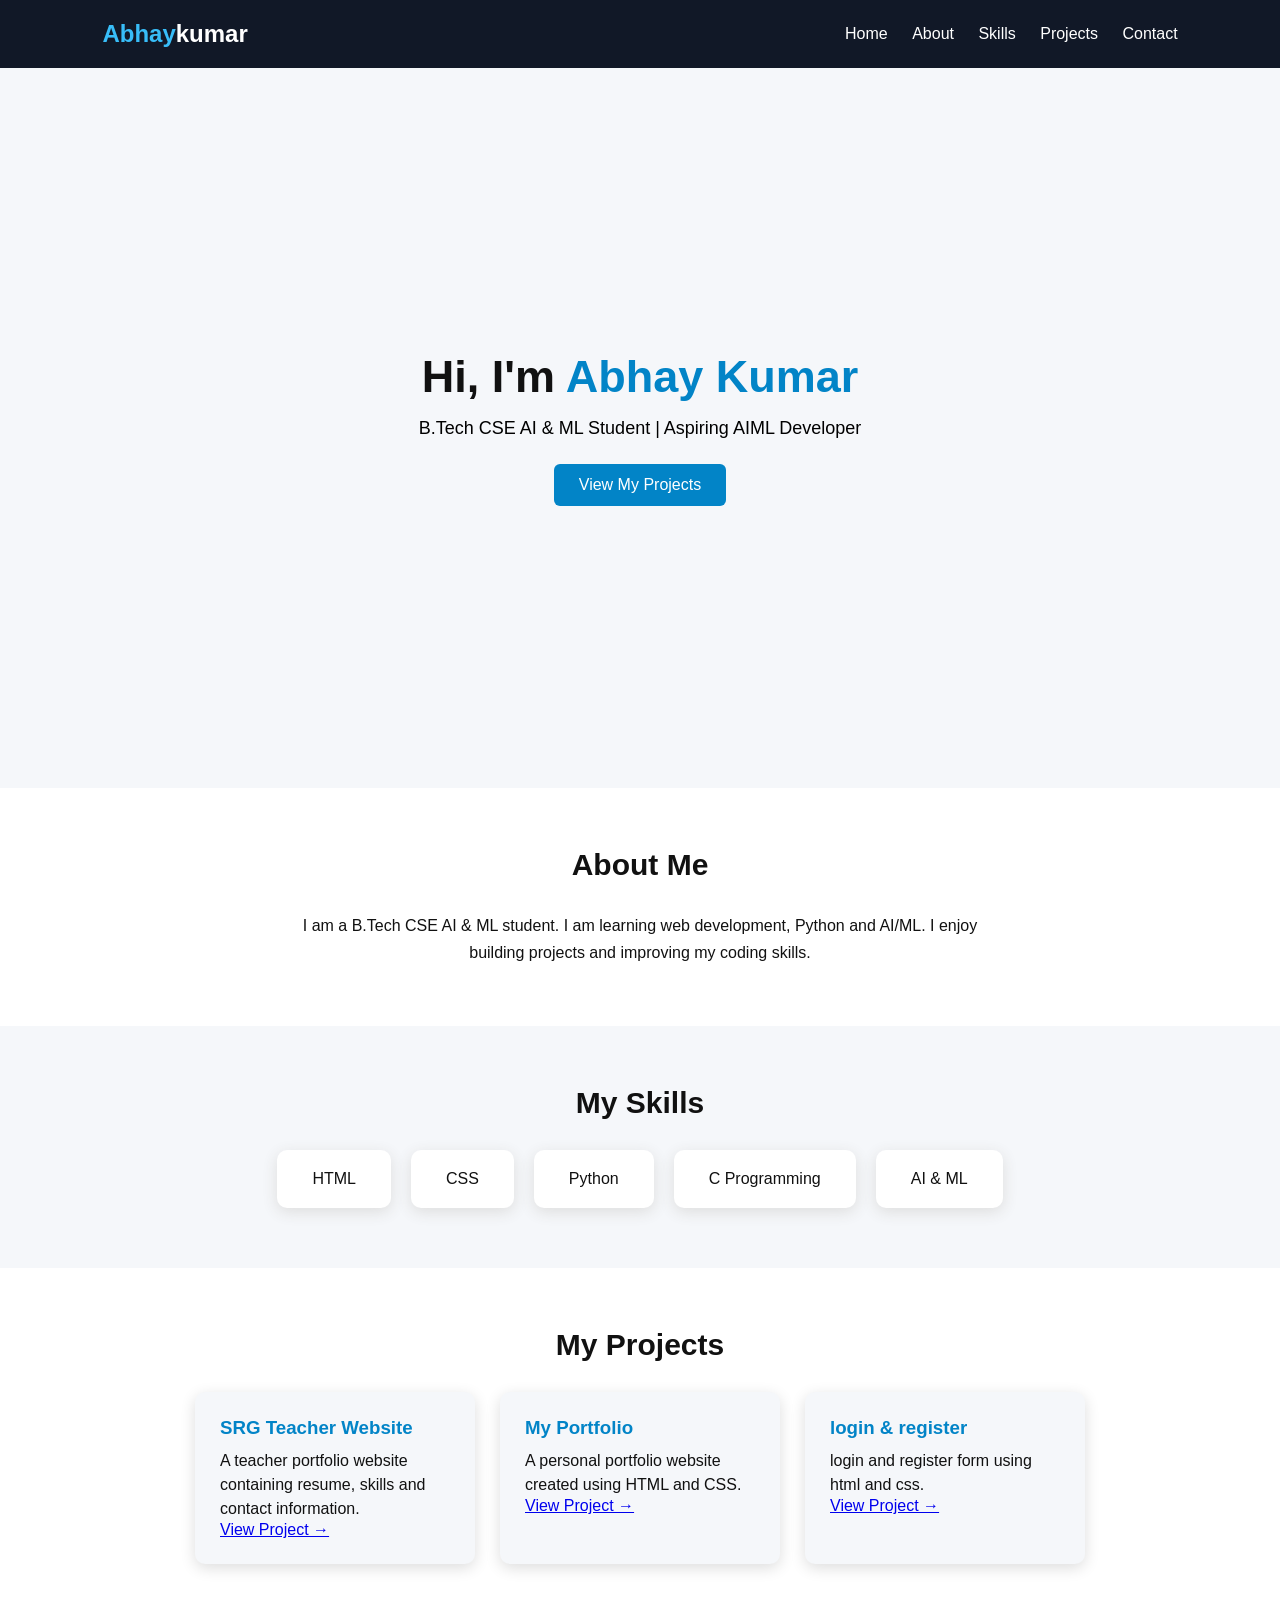
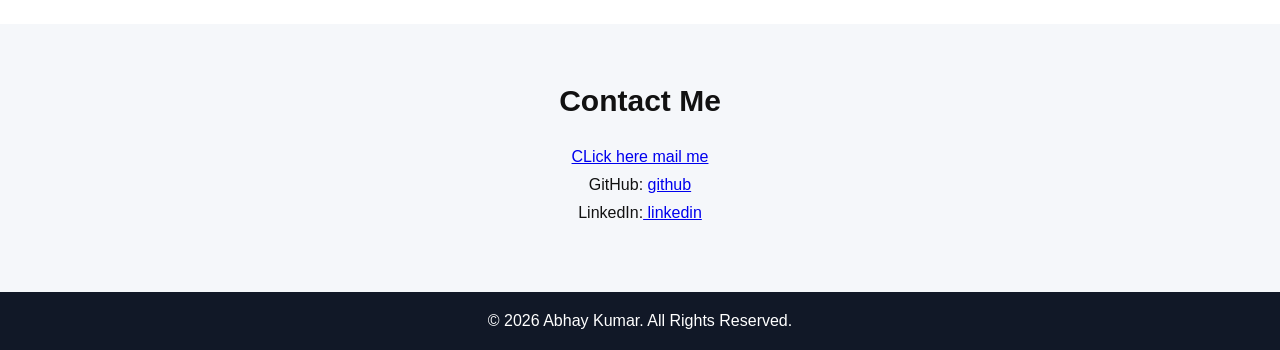
<file: index.html>
<!DOCTYPE html>
<html lang="en">
<head>
    <meta charset="UTF-8">
    <meta name="viewport" content="width=device-width, initial-scale=1.0">
    <title>Abhay Kumar | Portfolio</title>

    <link rel="stylesheet" href="ak.css">
</head>

<body>

    
    <header>
        <h2>Abhay<span>kumar</span></h2>

        <nav>
            <a href="#home">Home</a>
            <a href="#about">About</a>
            <a href="#skills">Skills</a>
            <a href="#projects">Projects</a>
            <a href="#contact">Contact</a>
        </nav>
    </header>


    
    <section class="home" id="home">
        <div>
            <h1>Hi, I'm <span>Abhay Kumar</span></h1>

            <p>
                B.Tech CSE AI & ML Student | Aspiring AIML Developer
            </p>

            <a href="#projects" class="btn">View My Projects</a>
        </div>
    </section>


    
    <section class="about" id="about">
        <h2>About Me</h2>

        <p>
            I am a B.Tech CSE AI & ML student.
            I am learning web development, Python and AI/ML.
            I enjoy building projects and improving my coding skills.
        </p>
    </section>


    
    <section id="skills">
        <h2>My Skills</h2>

        <div class="skills-container">

            <div class="skill">HTML</div>

            <div class="skill">CSS</div>

            <div class="skill">Python</div>

            <div class="skill">C Programming</div>

            <div class="skill">AI & ML</div>

        </div>
    </section>


    
    <section class="projects" id="projects">

        <h2>My Projects</h2>

        <div class="project-container">

            <div class="project">
                <h3>SRG Teacher Website</h3>

                <p>
                    A teacher portfolio website containing
                    resume, skills and contact information.
                </p>
                 <a href="./projects.html" class="project-link">
                    View Project →
                </a>
            </div>


            <div class="project">
                <h3>My Portfolio</h3>

                <p>
                    A personal portfolio website created
                    using HTML and CSS.
                </p>
                <a href="file:///C:/Users/HP/Downloads/assignment1/abhay/index2.html#projects" class="project-link">
                    View Project →
                </a>
            </div>


            <div class="project">
                <h3>login & register</h3>

                <p>
                    login and register form using html and css.
                </p>
                 <a href="file:///C:/Users/HP/Documents/Downloads/HTML%20CSS%20Assignment%203/Poftfolio%205%20pages/abhay_poftfolio/login.html" class="project-link">
                    View Project →
                </a>

            </div>

        </div>

    </section>


    <!-- Contact -->
    <section class="contact" id="contact">

        <h2>Contact Me</h2>

        <p></p>

        <a href="mailto:abhaykumar726841@gmail.com">CLick here mail me     </a>


        <p>GitHub:  <a href="https://github.com/abhaykc-lang" target="_blank">
                github
            </a>
            </p>

        <p>LinkedIn:<a href="https://www.linkedin.com/in/abhay-kumar-84b219400?utm_source=share_via&utm_content=profile&utm_medium=member_android" target="_blank">
                linkedin
            </a></p>

    </section>


    <!-- Footer -->
    <footer>
        <p>&copy; 2026 Abhay Kumar. All Rights Reserved.</p>
    </footer>

</body>
</html>
</file>
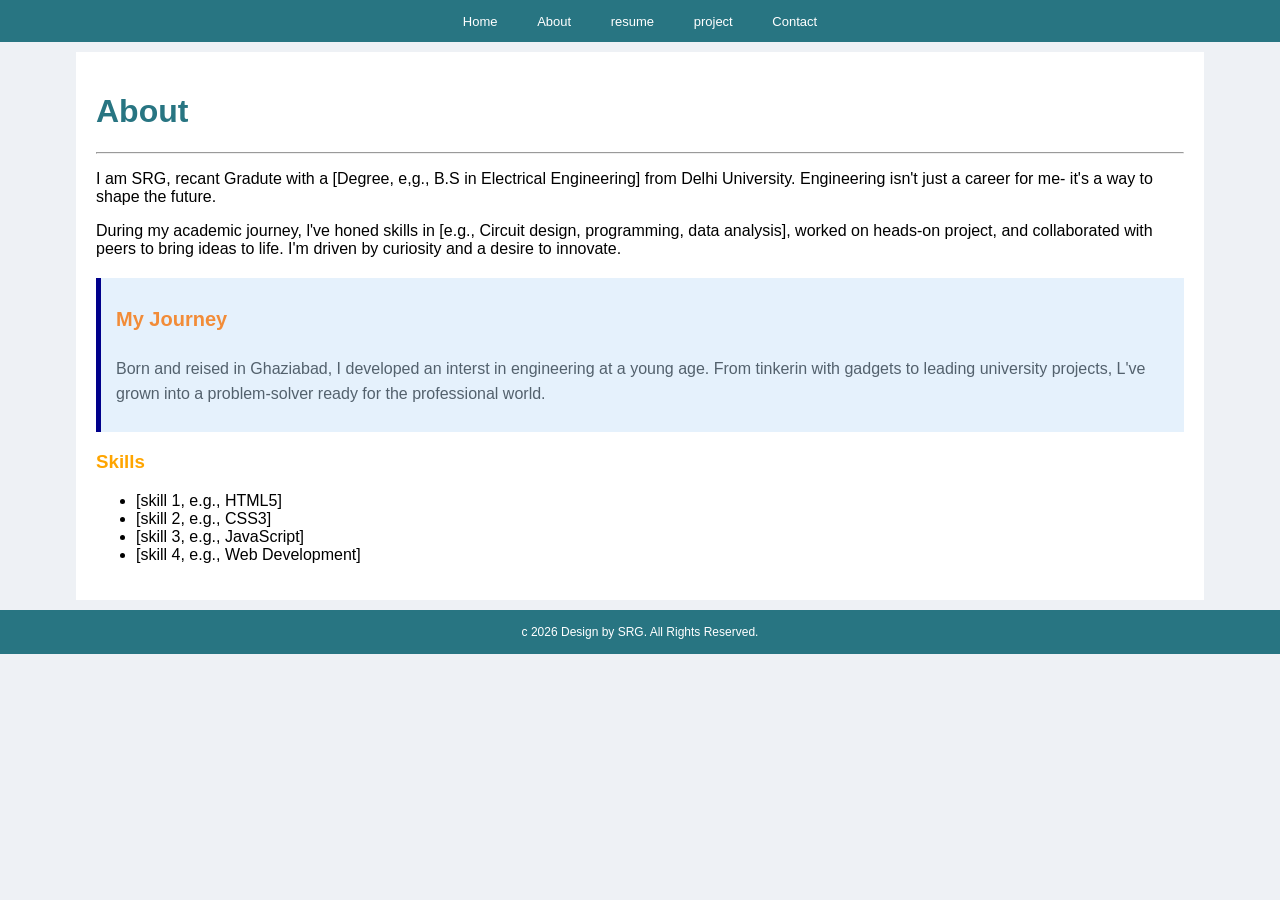
<file: about.html>
<!DOCTYPE html>
<html lang="en">
<head>
    <meta charset="UTF-8">
    <meta name="viewport" content="width=device-width, initial-scale=1.0">
    <title>About</title>
    <link rel="stylesheet" href="stylesheet.css">

</head>
<body>
    
   
    <header>   
          <a href="C:\Users\HP\Documents\Downloads\HTML CSS Assignment 3\Poftfolio 5 pages\index.html"> Home </a>
        <a href="C:\Users\HP\Documents\Downloads\HTML CSS Assignment 3\Poftfolio 5 pages\about.html"> About </a>
        <a href="C:\Users\HP\Documents\Downloads\HTML CSS Assignment 3\Poftfolio 5 pages\resume.html"> resume </a>
         <a href="C:\Users\HP\Documents\Downloads\HTML CSS Assignment 3\Poftfolio 5 pages\projects.html"> project </a>
         <a href="C:\Users\HP\Documents\Downloads\HTML CSS Assignment 3\Poftfolio 5 pages\contact.html"> Contact</a>
    </header>
<div class="container">
    <div class="h1">
        <h1> About </h1>
        <hr>
    </div>

    <div class="pr">
        <p> I am SRG, recant Gradute with a [Degree, e,g., B.S in Electrical Engineering] from Delhi University. Engineering isn't just a career for me- it's a way to shape the future. <br> </p>
        <p>During my academic journey, l've honed skills in [e.g., Circuit design, programming, data analysis], worked on heads-on project, and collaborated with peers to bring ideas to life. I'm driven by curiosity and a desire to innovate. </p>
    </div>



    <div class="my">
        <h2> My Journey</h2>
        <p> Born and reised in Ghaziabad, I developed an interst in engineering at a young age. From tinkerin with gadgets to leading university projects, L've grown into a problem-solver ready for the professional world.</p>
</div>

<div class="h2">
    <h3> Skills</h3>
</div>
    <ul>
<li> [skill 1, e.g., HTML5] </li>
<li> [skill 2, e.g., CSS3]</li>
<li> [skill 3, e.g., JavaScript]</li>
<li> [skill 4, e.g., Web Development]</li>
    </ul>

</div>
    
<footer> c 2026 Design by SRG. All Rights Reserved.</footer>
</body>
</html>
</file>
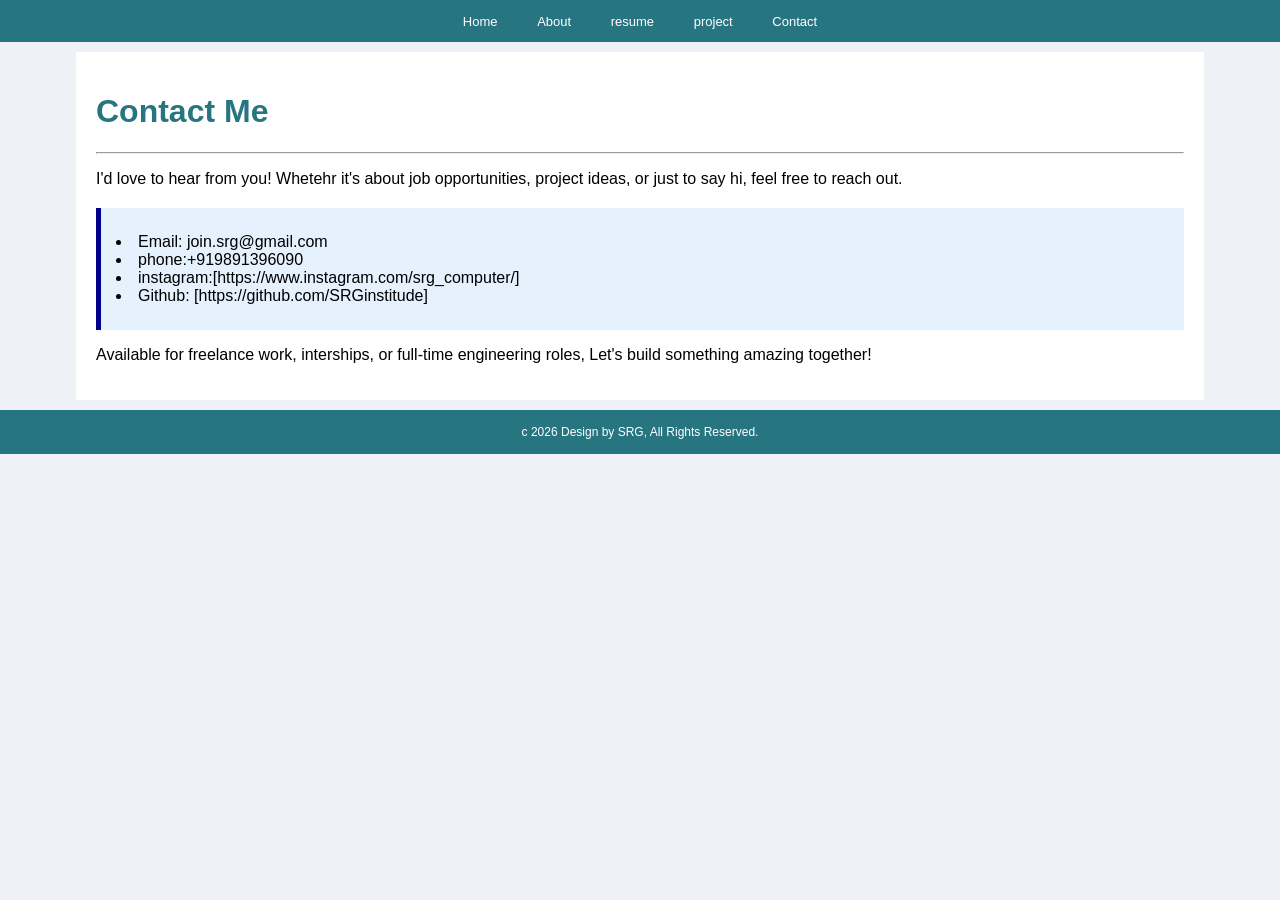
<file: contact.html>
<!DOCTYPE html>
<html lang="en">
<head>
    <meta charset="UTF-8">
    <meta name="viewport" content="width=device-width, initial-scale=1.0">
    <title>contact</title>
    <link rel="stylesheet" href="stylesheet.css">

</head>
<body>
  
    <header>   
          <a href="C:\Users\HP\Documents\Downloads\HTML CSS Assignment 3\Poftfolio 5 pages\index.html"> Home </a>
        <a href="C:\Users\HP\Documents\Downloads\HTML CSS Assignment 3\Poftfolio 5 pages\about.html"> About </a>
        <a href="C:\Users\HP\Documents\Downloads\HTML CSS Assignment 3\Poftfolio 5 pages\resume.html"> resume </a>
         <a href="C:\Users\HP\Documents\Downloads\HTML CSS Assignment 3\Poftfolio 5 pages\projects.html"> project </a>
         <a href="C:\Users\HP\Documents\Downloads\HTML CSS Assignment 3\Poftfolio 5 pages\contact.html"> Contact</a>
    </header>

    <div class="container">
    <div class="h1">
        <h1> Contact Me</h1>
        <hr>
    </div>



<div class="pr">
    <p> I'd love to hear from you! Whetehr it's about job opportunities, project ideas, or just to say hi, feel free to reach out.
    </p>
</div>
     
<div class="box">
    <li> Email: join.srg@gmail.com</li>
    <li> phone:+919891396090</li>
    <li> instagram:[https://www.instagram.com/srg_computer/]</li>
    <li> Github: [https://github.com/SRGinstitude]</li>
</div>

<div class="pr">
    <p> Available for freelance work, interships, or full-time engineering roles, Let's build something amazing together!</p>
</div>
</div>


<footer> c 2026 Design by SRG, All Rights Reserved.</footer>
    
</body>
</html>
</file>
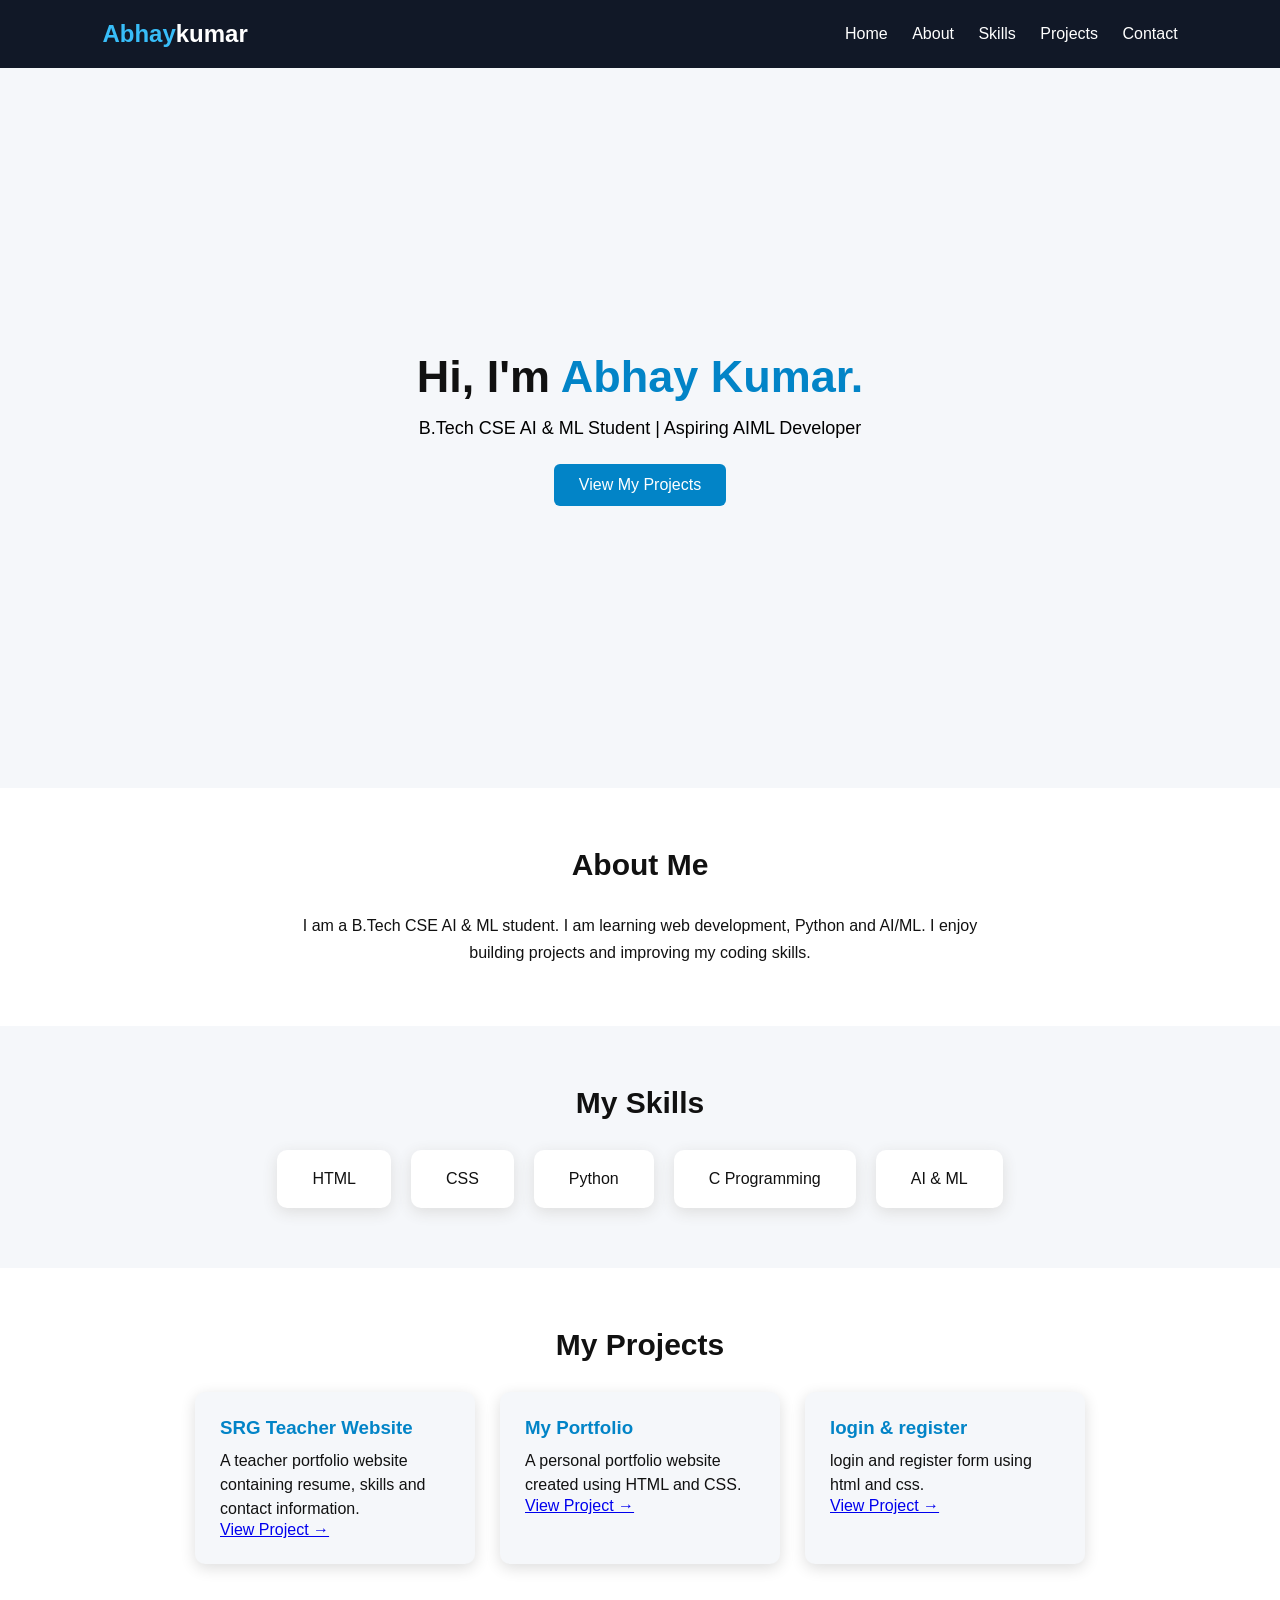
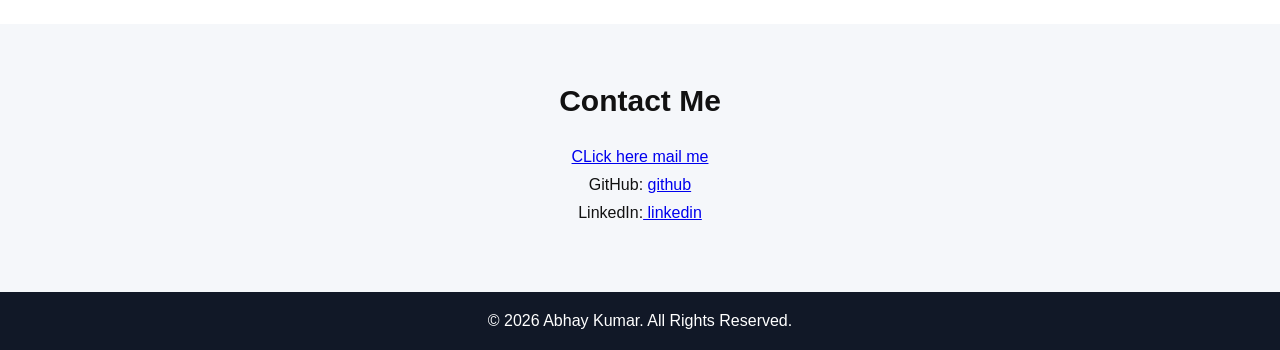
<file: index1.html>
<!DOCTYPE html>
<html lang="en">
<head>
    <meta charset="UTF-8">
    <meta name="viewport" content="width=device-width, initial-scale=1.0">
    <title>Abhay Kumar | Portfolio</title>

    <link rel="stylesheet" href="ak.css">
</head>

<body>

    
    <header>
        <h2>Abhay<span>kumar</span></h2>

        <nav>
            <a href="#home">Home</a>
            <a href="#about">About</a>
            <a href="#skills">Skills</a>
            <a href="#projects">Projects</a>
            <a href="#contact">Contact</a>
        </nav>
    </header>


    
    <section class="home" id="home">
        <div>
            <h1>Hi, I'm <span>Abhay Kumar.</span></h1>

            <p>
                B.Tech CSE AI & ML Student | Aspiring AIML Developer
            </p>

            <a href="#projects" class="btn">View My Projects</a>
        </div>
    </section>


    
    <section class="about" id="about">
        <h2>About Me</h2>

        <p>
            I am a B.Tech CSE AI & ML student.
            I am learning web development, Python and AI/ML.
            I enjoy building projects and improving my coding skills.
        </p>
    </section>


    
    <section id="skills">
        <h2>My Skills</h2>

        <div class="skills-container">

            <div class="skill">HTML</div>

            <div class="skill">CSS</div>

            <div class="skill">Python</div>

            <div class="skill">C Programming</div>

            <div class="skill">AI & ML</div>

        </div>
    </section>


    
    <section class="projects" id="projects">

        <h2>My Projects</h2>

        <div class="project-container">

            <div class="project">
                <h3>SRG Teacher Website</h3>

                <p>
                    A teacher portfolio website containing
                    resume, skills and contact information.
                </p>
                 <a href="file:///C:/Users/HP/Documents/Downloads/HTML%20CSS%20Assignment%203/Poftfolio%205%20pages/index.html" class="project-link">
                    View Project →
                </a>
            </div>


            <div class="project">
                <h3>My Portfolio</h3>

                <p>
                    A personal portfolio website created
                    using HTML and CSS.
                </p>
                <a href="file:///C:/Users/HP/Downloads/assignment1/abhay/index2.html#projects" class="project-link">
                    View Project →
                </a>
            </div>


            <div class="project">
                <h3>login & register</h3>

                <p>
                    login and register form using html and css.
                </p>
                 <a href="file:///C:/Users/HP/Documents/Downloads/HTML%20CSS%20Assignment%203/Poftfolio%205%20pages/abhay_poftfolio/login.html" class="project-link">
                    View Project →
                </a>

            </div>

        </div>

    </section>


    <!-- Contact -->
    <section class="contact" id="contact">

        <h2>Contact Me</h2>

        <p></p>

        <a href="mailto:abhaykumar726841@gmail.com">CLick here mail me     </a>


        <p>GitHub:  <a href="https://github.com/abhaykc-lang" target="_blank">
                github
            </a>
            </p>

        <p>LinkedIn:<a href="https://www.linkedin.com/in/abhay-kumar-84b219400?utm_source=share_via&utm_content=profile&utm_medium=member_android" target="_blank">
                linkedin
            </a></p>

    </section>


    <!-- Footer -->
    <footer>
        <p>&copy; 2026 Abhay Kumar. All Rights Reserved.</p>
    </footer>

</body>
</html>
</file>
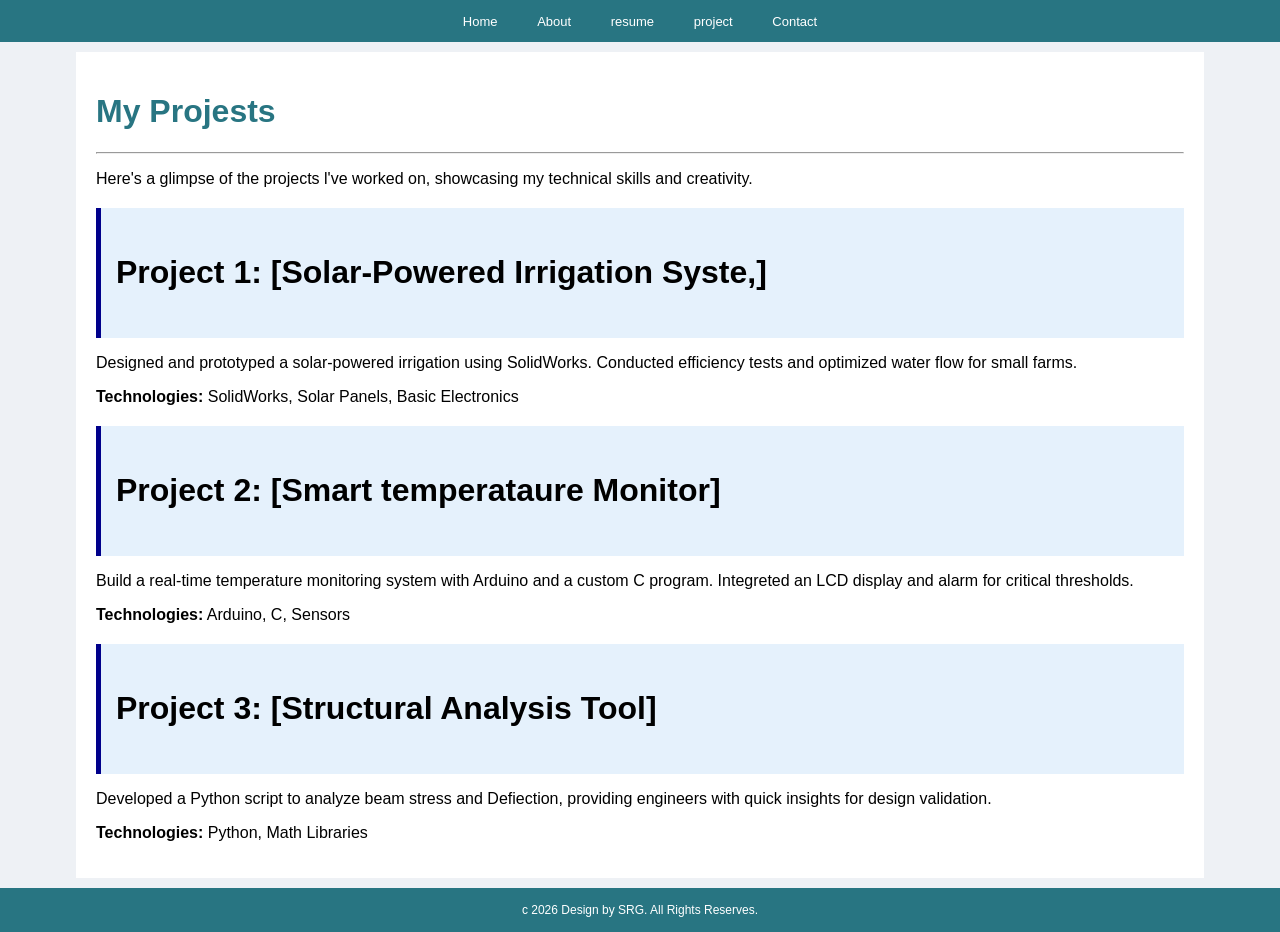
<file: projects.html>
<!DOCTYPE html>
<html lang="en">
<head>
    <meta charset="UTF-8">
    <meta name="viewport" content="width=device-width, initial-scale=1.0">
    <title>poftfolio</title>
    <link rel="stylesheet" href="stylesheet.css">
</head>
<body>
    
    <header>   
          <a href="C:\Users\HP\Documents\Downloads\HTML CSS Assignment 3\Poftfolio 5 pages\index.html"> Home </a>
        <a href="C:\Users\HP\Documents\Downloads\HTML CSS Assignment 3\Poftfolio 5 pages\about.html"> About </a>
        <a href="C:\Users\HP\Documents\Downloads\HTML CSS Assignment 3\Poftfolio 5 pages\resume.html"> resume </a>
         <a href="C:\Users\HP\Documents\Downloads\HTML CSS Assignment 3\Poftfolio 5 pages\projects.html"> project </a>
         <a href="C:\Users\HP\Documents\Downloads\HTML CSS Assignment 3\Poftfolio 5 pages\contact.html"> Contact</a>
    </header>

<div class="container">

    <div class="h1">
        <h1> My Projests</h1>
        <hr>
    </div>

    

        <div class="pr">
            <p>Here's a glimpse of the projects l've worked on, showcasing my technical skills and creativity.
            </p>
        </div>

        <div class="box">
            <h1>Project 1: [Solar-Powered Irrigation Syste,]</h1>
            </div>
            <p> Designed and prototyped a solar-powered irrigation using SolidWorks. Conducted efficiency tests and optimized water flow for small farms.</p>
            <p> <b> Technologies:</b> SolidWorks, Solar Panels, Basic Electronics</p>
        

        <div class="box">
            <h1> Project 2: [Smart temperataure Monitor]</h1>
            </div>
            <p> Build a real-time temperature monitoring system with Arduino and a custom C program. Integreted an LCD display and alarm for critical thresholds.</p>
            <p> <b> Technologies:</b> Arduino, C, Sensors</p>

            <div class="box">
                <h1> Project 3: [Structural Analysis Tool]</h1>
            </div>
            <p>Developed a Python script to analyze beam stress and Defiection, providing engineers with quick insights for design validation.</p>
        <p> <b> Technologies:</b> Python, Math Libraries</p>
    </div>

    <footer> c 2026 Design by SRG. All Rights Reserves.</footer>
    
</body>
</html>
</file>
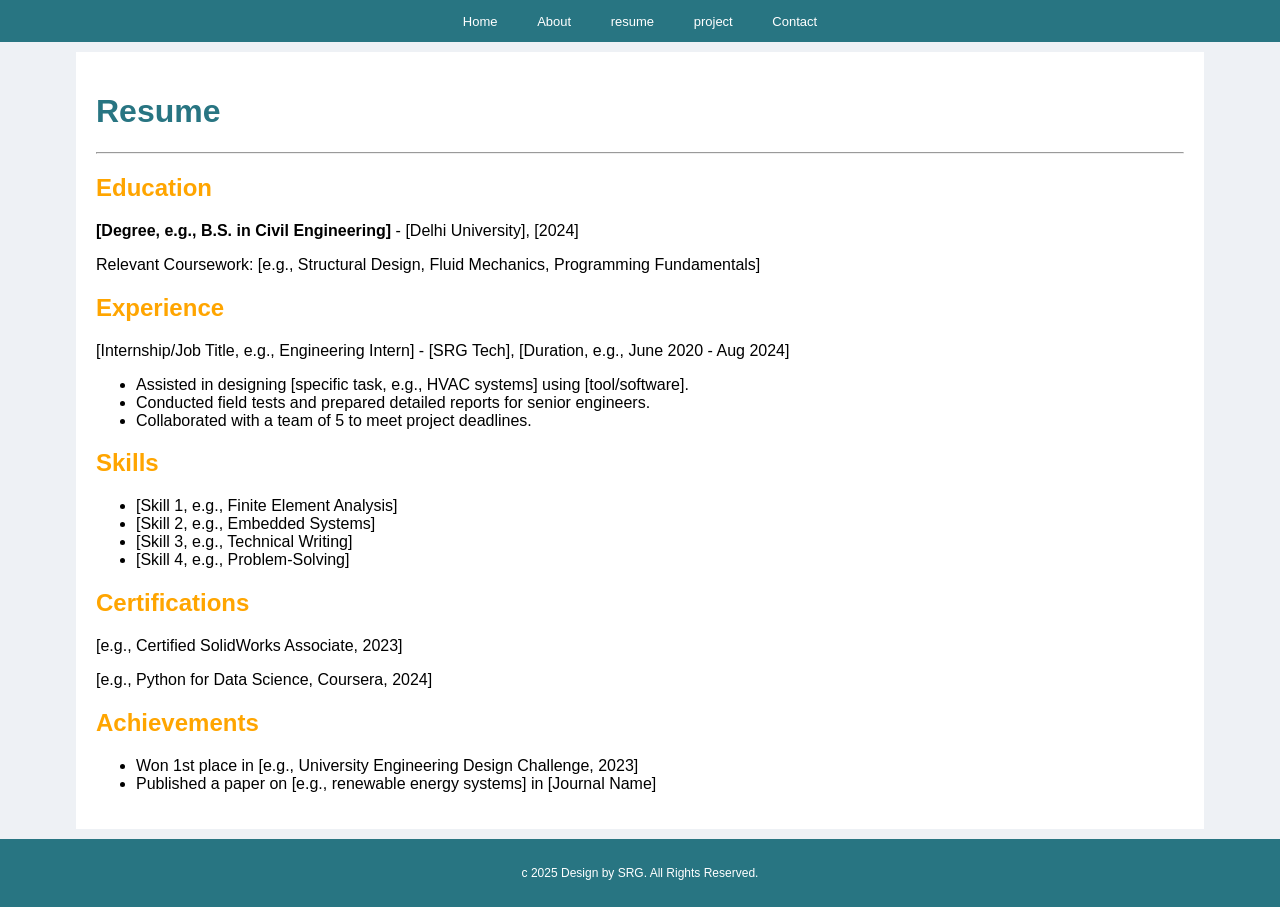
<file: resume.html>
<!DOCTYPE html>
<html lang="en">
<head>
    <meta charset="UTF-8">
    <meta name="viewport" content="width=device-width, initial-scale=1.0">
    <title>resume</title>
    <link rel="stylesheet" href="stylesheet.css">
</head>
<body>
    
    <header>   
          <a href="C:\Users\HP\Documents\Downloads\HTML CSS Assignment 3\Poftfolio 5 pages\index.html"> Home </a>
        <a href="C:\Users\HP\Documents\Downloads\HTML CSS Assignment 3\Poftfolio 5 pages\about.html"> About </a>
        <a href="C:\Users\HP\Documents\Downloads\HTML CSS Assignment 3\Poftfolio 5 pages\resume.html"> resume </a>
         <a href="C:\Users\HP\Documents\Downloads\HTML CSS Assignment 3\Poftfolio 5 pages\projects.html"> project </a>
         <a href="C:\Users\HP\Documents\Downloads\HTML CSS Assignment 3\Poftfolio 5 pages\contact.html"> Contact</a>
    </header>
    
<div class="container">

    <div class="h1">
    <h1>Resume</h1>
    <hr>
    </div>

    

    <div class="h2">
        <h2> Education</h2>
</div>


<div class="pr">
    <p> <b>[Degree, e.g., B.S. in Civil Engineering]</b> - [Delhi University], [2024]</p>
    <p> Relevant Coursework: [e.g., Structural Design, Fluid Mechanics, Programming Fundamentals]</p>
    </div>

<div class="h2">
    <h2> Experience</h2>
    </div>

    <div class="pr">
    <p>[Internship/Job Title, e.g., Engineering Intern] - [SRG Tech], [Duration, e.g., June 2020 - Aug 2024]
</p>
    <ul>
        <li>Assisted in designing [specific task, e.g., HVAC systems] using [tool/software].</li>
        <li>Conducted field tests and prepared detailed reports for senior engineers. </li>
        <li>Collaborated with a team of 5 to meet project deadlines.</li>
    </ul>
    </div>

    <div class="h2">
    <h2> Skills</h2>
    </div>

    <div class="pr">
    <ul>
        <li>[Skill 1, e.g., Finite Element Analysis]</li>
        <li>[Skill 2, e.g., Embedded Systems]</li>
        <li>[Skill 3, e.g., Technical Writing]</li>
        <li>[Skill 4, e.g., Problem-Solving] </li>
    </ul>
    </div>

    <div class="h2">
    <h2> Certifications</h2>
    </div>

    <div class="pr">
    <p>[e.g., Certified SolidWorks Associate, 2023]</p>
<p>[e.g., Python for Data Science, Coursera, 2024]</p>
</div>

<div class="h2">
<h2> Achievements</h2>
</div>


<div class="pr">
<ul>
    <li>Won 1st place in [e.g., University Engineering Design Challenge, 2023]</li>
    <li>Published a paper on [e.g., renewable energy systems] in [Journal Name]</li>
</ul>
</div>

</div>

<footer>
<p> c 2025 Design by SRG. All Rights Reserved.</p>
</footer>

</body>
</html>
</file>
<file: ak.css>
* {
            margin: 0;
            padding: 0;
            box-sizing: border-box;
            font-family: Arial, sans-serif;
        }

        body {
            background: #f5f7fa;
            color: #111;
        }

        
        header {
            background: #111827;
            color: white;
            padding: 20px 8%;
            display: flex;
            justify-content: space-between;
            align-items: center;
        }

        header h2 {
            color: #38bdf8;
        }
        header h2 span{
            color: white;
            
        }

        nav a {
            color: white;
            text-decoration: none;
            margin-left: 20px;
        }

        nav a:hover {
            color: #38bdf8;
        }
        #home{
            background: url('C:/Users/HP/Downloads/assignment1/abhay/Screenshot 2026-10-02 183718.png');
            background-size: cover;
            background-position: center;
        }

        
        .home {
            min-height: 80vh;
            display: flex;
            align-items: center;
            justify-content: center;
            text-align: center;
            padding: 40px;
        }

        .home h1 {
            font-size: 45px;
            margin-bottom: 15px;
        }

        .home span {
            color: #0284c7;
        }

        .home p {
            font-size: 18px;
            color: black;
            margin-bottom: 25px;
        }

        .btn {
            display: inline-block;
            background: #0284c7;
            color: white;
            padding: 12px 25px;
            text-decoration: none;
            border-radius: 6px;
        }
        .btn:hover{
            transform: scale(1.05);
            transition: transform 0.3s ease;
        }

        
        section {
            padding: 60px 8%;
        }

        section h2 {
            text-align: center;
            margin-bottom: 30px;
            font-size: 30px;
        }

        
        .about {
            background: white;
            text-align: center;
        }

        .about p {
            max-width: 700px;
            margin: auto;
            line-height: 1.7;
        }

        
        .skills-container {
            display: flex;
            justify-content: center;
            gap: 20px;
            flex-wrap: wrap;
        }

        .skill {
            background: white;
            padding: 20px 35px;
            border-radius: 10px;
            box-shadow: 0 4px 15px #ddd;
        }
        .skill:hover{
            transform: scale(1.05);
            transition: transform 0.3s ease;

        }

        
        .projects {
            background: white;
        }

        .project-container {
            display: flex;
            justify-content: center;
            gap: 25px;
            flex-wrap: wrap;
        }

        .project {
            width: 280px;
            padding: 25px;
            background: #f5f7fa;
            border-radius: 10px;
            box-shadow: 0 4px 15px #ddd;
        }
        .project:hover{
            transform: scale(1.05);
            transition: transform 0.3s ease;
        }

        .project h3 {
            margin-bottom: 10px;
            color: #0284c7;
        }

        .project p {
            line-height: 1.5;
        }

        
        .contact {
            text-align: center;
        }

        .contact p {
            margin: 10px;
        }

        
        footer {
            background: #111827;
            color: white;
            text-align: center;
            padding: 20px;
        }

        
        @media (max-width: 600px) {

            header {
                flex-direction: column;
                gap: 15px;
            }

            nav a {
                margin: 5px;
                font-size: 14px;
            }

            .home h1 {
                font-size: 32px;
            }
        }
</file>
<file: stylesheet.css>
header {
    background-color: #287582;;
    padding: 12px 0;
    text-align: center;
    

}

header a {
    color: white;
    text-decoration: none;
    margin: 0 18px;
    font-size: 13px;
    font-family: Arial,sans-serif;


}

header a:hover {
    color: #ffd59a;

}
body {
    margin: 0;
    background-color: #eef1f5;
    font-family: Arial,sans-serif;
}
.container {
    background-color: white;
    width: 85%;
    margin: 10px auto;
    padding: 20px;
}
.h1 {
color: #287582;;
}

.h2 { 
    color: orange;
}
footer {
    background-color: #287582;
    color: white;
    text-align: center;
    padding: 15px 0;
    font-size: 12px;
    margin-bottom: auto;
    

}
.my {
    background-color: #e5f1fc;
  border-left: 5px solid darkblue;
    padding: 25px 15px;
    margin-top: 20px;
}

.my h2{
    color: #f28c38;
    margin-top: 5px;
    margin-bottom: 25px;
    font-size: 20px;
}

.my p {
    color: #53616d;
    line-height: 1.6;
    margin: 0;
}
.img {
    display: flex;
    justify-content: center;
    align-items: center;
}
.box{
    background-color: #e5f1fc;
  border-left: 5px solid darkblue;
    padding: 25px 15px;
    margin-top: 20px;
}
.op {
    background-color: white;
    width: 85%;
    margin: 10px auto;
    padding: 20px;
}
</file>
